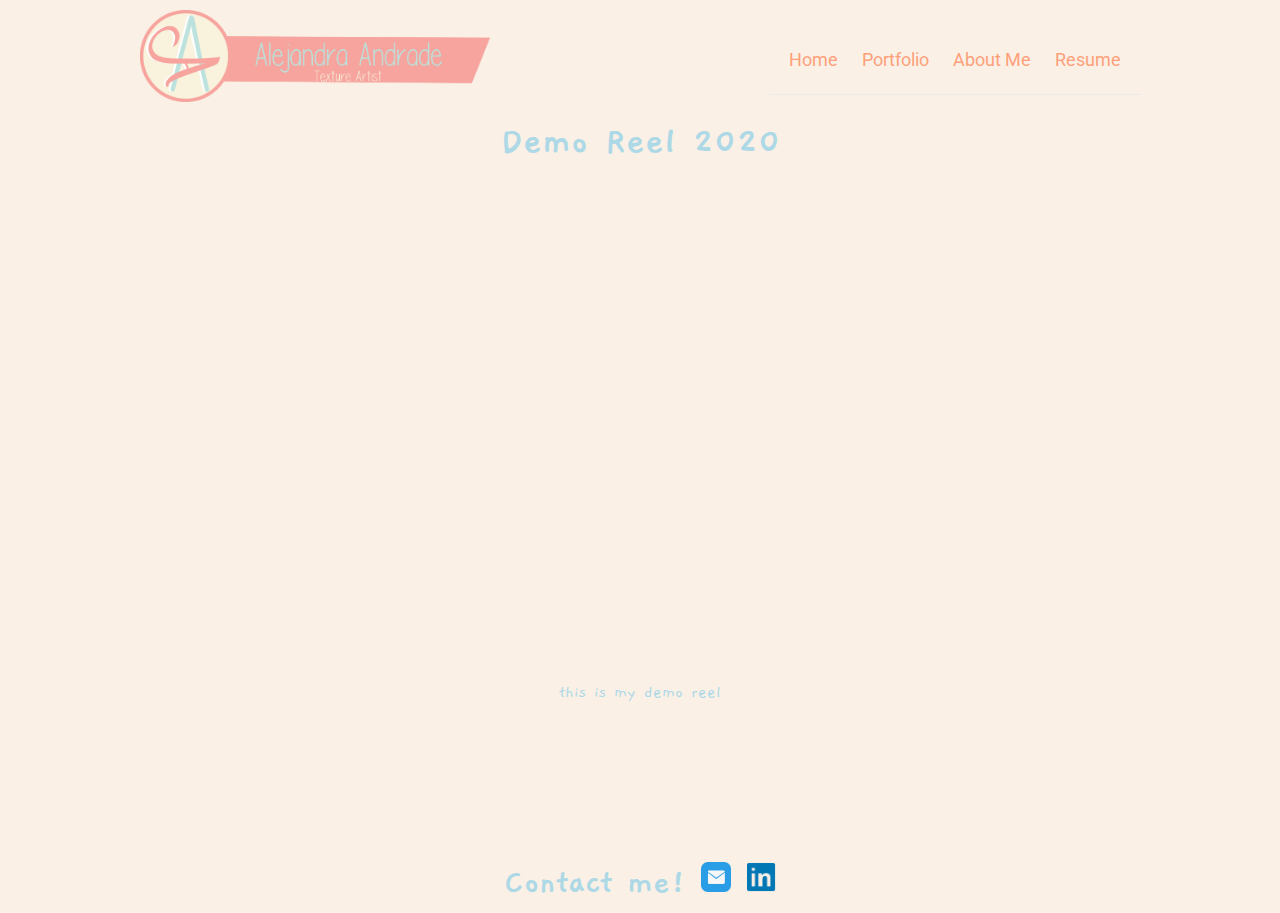
<file: index.html>
<!DOCTYPE html>
<html lang="en">
  <head>
    <title>Alejandra Andrade-Texture Artist</title>
    <meta
      name="description"
      content="Alejandra Andrade is a Texture Artist just graduated from SCAD"
    />
    <meta charset="utf-8" />
    <meta name="robots" content="index,follow" />
    <link
      href="https://fonts.googleapis.com/css?family=Roboto&display=swap"
      rel="stylesheet"
    />
    <link
      href="https://fonts.googleapis.com/css?family=Gaegu&display=swap"
      rel="stylesheet"
    />
    <link rel="icon" href="/img/Logo.png" />
    <meta name="viewport" content="width=device-width, initial-scale=1" />
    <meta http-equiv="X-UA-Compatible" content="ie=edge" />
    <link rel="stylesheet" href="/style.css" />
  </head>
  <body>
    <div class="page-container">
      <div class="container">
        <header>
          <div class="navigation">
            <a href="index.html"
              ><img class="logo" src="/img/Logo_name.png"
            /></a>
            <div class="nav">
              <label for="toggle">&#9776;</label>
              <input type="checkbox" id="toggle" />
              <div class="menu">
                <a href="index.html">Home</a>
                <a href="portfolio.html">Portfolio</a>
                <a href="aboutme.html">About Me</a>
                <a href="resume.html">Resume</a>
              </div>
            </div>
          </div>
        </header>
        <section id="home">
          <h1>Demo Reel 2020</h1>
          <div class="videowrapper">
            <iframe
              src="https://player.vimeo.com/video/388730596?autoplay=1"
              frameborder="0"
              allowfullscreen
            ></iframe>
          </div>
          <p>
            this is my demo reel
          </p>
        </section>
      </div>
      <footer>
        <div id="contact">
          <h1>
            Contact me!
            <a href="mailto:kyueffects@gmail.com"
              ><img width="30" src="/img/email-blue_46940.png"
            /></a>
            <a
              target="_blank"
              href="https://www.linkedin.com/in/alejandraeandrade/"
            >
              <img width="30" src="/img/linkedin.ico" />
            </a>
          </h1>
        </div>
      </footer>
    </div>
  </body>
</html>
</file>
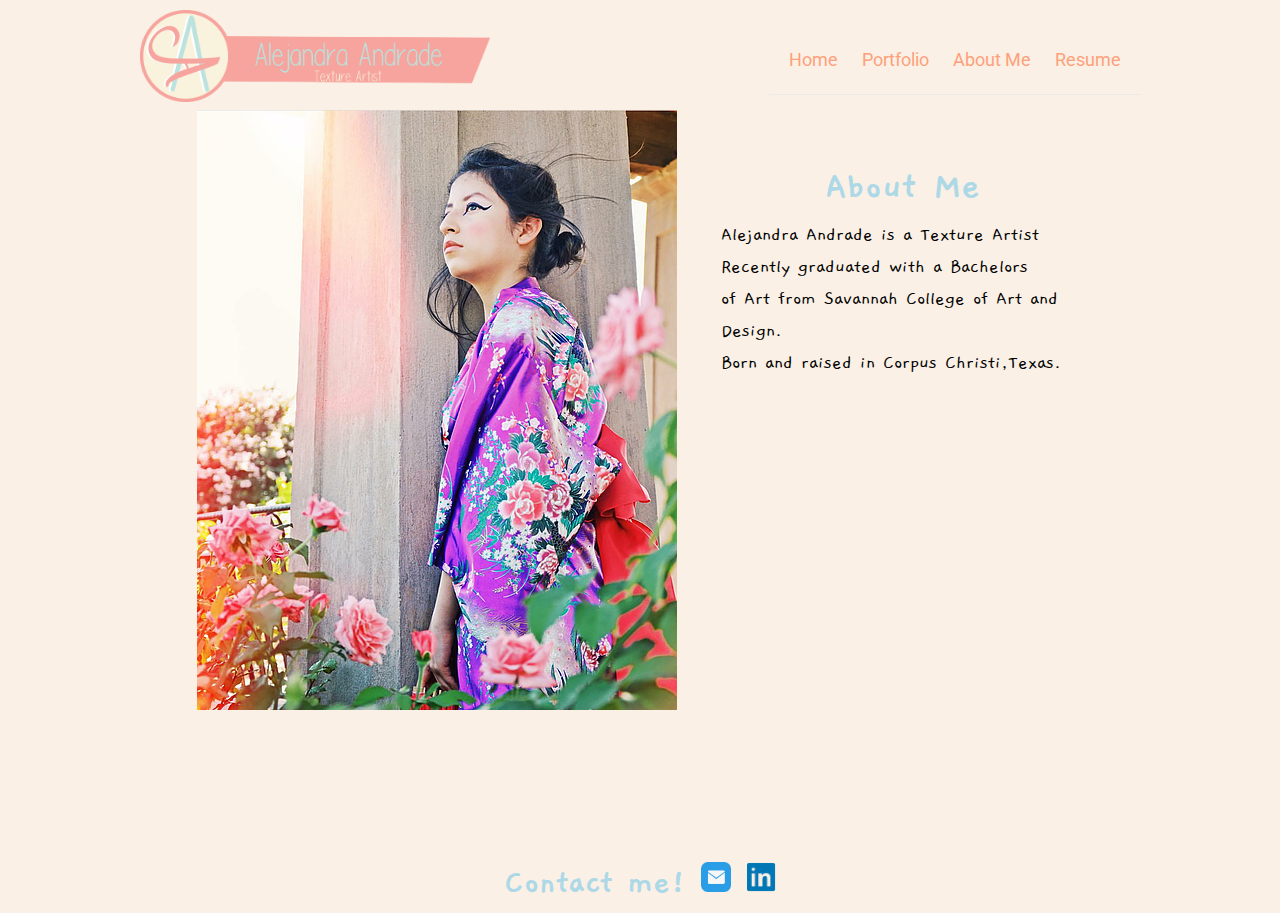
<file: aboutme.html>
<!DOCTYPE html>
<html lang="en">
  <head>
    <title>Alejandra Andrade-Texture Artist</title>
    <meta
      name="description"
      content="Alejandra Andrade is a Texture Artist just graduated from SCAD"
    />
    <meta charset="utf-8" />
    <meta name="robots" content="index,follow" />
    <link
      href="https://fonts.googleapis.com/css?family=Roboto&display=swap"
      rel="stylesheet"
    />
    <link
      href="https://fonts.googleapis.com/css?family=Gaegu&display=swap"
      rel="stylesheet"
    />
    <link rel="icon" href="/img/Logo.png" />
    <meta name="viewport" content="width=device-width, initial-scale=1" />
    <meta http-equiv="X-UA-Compatible" content="ie=edge" />
    <link rel="stylesheet" href="/style.css" />
  </head>
  <body>
    <div class="page-container">
      <div class="container">
        <header>
          <div class="navigation">
            <a href="index.html"
              ><img class="logo" src="/img/Logo_name.png"
            /></a>
            <div class="nav">
              <label for="toggle">&#9776;</label>
              <input type="checkbox" id="toggle" />
              <div class="menu">
                <a href="index.html">Home</a>
                <a href="portfolio.html">Portfolio</a>
                <a href="aboutme.html">About Me</a>
                <a href="resume.html">Resume</a>
              </div>
            </div>
          </div>
        </header>
        <section id="aboutme">
          <div class="aboutmepage">
            <div class="imgbox">
              <img src="/img/alejandra_andrade.png" alt="alejandra andrade" />
            </div>
            <div class="content">
              <h1>About Me</h1>
              <p>Alejandra Andrade is a Texture Artist</p>
              <p>Recently graduated with a Bachelors</p>
              <p>of Art from Savannah College of Art and Design.</p>
              <p>Born and raised in Corpus Christi,Texas.</p>
              <p></p>
              <p></p>
              <p></p>
            </div>
          </div>
        </section>
      </div>
      <footer>
        <div id="contact">
          <h1>
            Contact me!
            <a href="mailto:kyueffects@gmail.com"
              ><img width="30" src="/img/email-blue_46940.png"
            /></a>
            <a
              target="_blank"
              href="https://www.linkedin.com/in/alejandraeandrade/"
            >
              <img width="30" src="/img/linkedin.ico" />
            </a>
          </h1>
        </div>
      </footer>
    </div>
  </body>
</html>
</file>
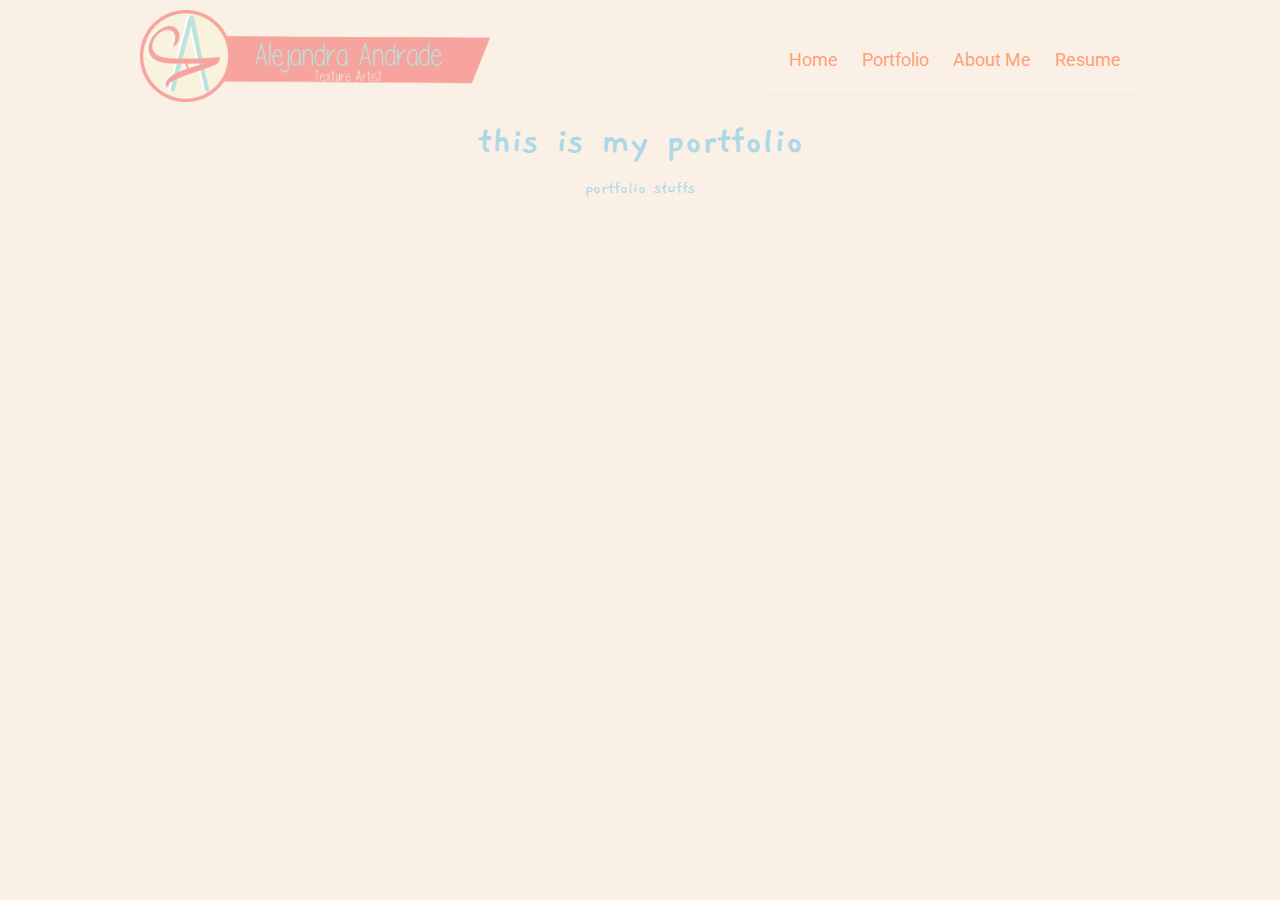
<file: portfolio.html>
<!DOCTYPE html>
<html>
  <head>
    <title>Alejandra Andrade-Texture Artist</title>
    <meta name="description" content="Alejandra Andrade is a Texture Artist just graduated from SCAD" />
    <meta charset="utf-8" />
    <meta name="robots" content="index,follow" />
    <link href="https://fonts.googleapis.com/css?family=Roboto&display=swap" rel="stylesheet" />
    <link href="https://fonts.googleapis.com/css?family=Gaegu&display=swap" rel="stylesheet" />
    <link rel="icon" href="/img/Logo.png" />
    <meta name="viewport" content="width=device-width, initial-scale=1" />
    <meta http-equiv="X-UA-Compatible" content="ie=edge" />
    <link rel="stylesheet" href="/style.css" />
  </head>
<body>
  <header>
    <div class="navigation">
      <a href="index.html"><img class="logo" src="/img/Logo_name.png"/></a>
      <div class="nav">
        <label for="toggle">&#9776;</label>
        <input type="checkbox" id="toggle" />
        <div class="menu">
          <a href="index.html#home">Home</a>
          <a href="portfolio.html">Portfolio</a>
          <a href="index.html#aboutme">About Me</a>
          <a href="index.html#resume">Resume</a>
        </div>
      </div>
    </div>
  </header>
</section>
<section id="portfolio">
  <h1>this is my portfolio</h1>
  <p>
    portfolio stuffs
  </p>
</section>

  </body>
</html>
</file>
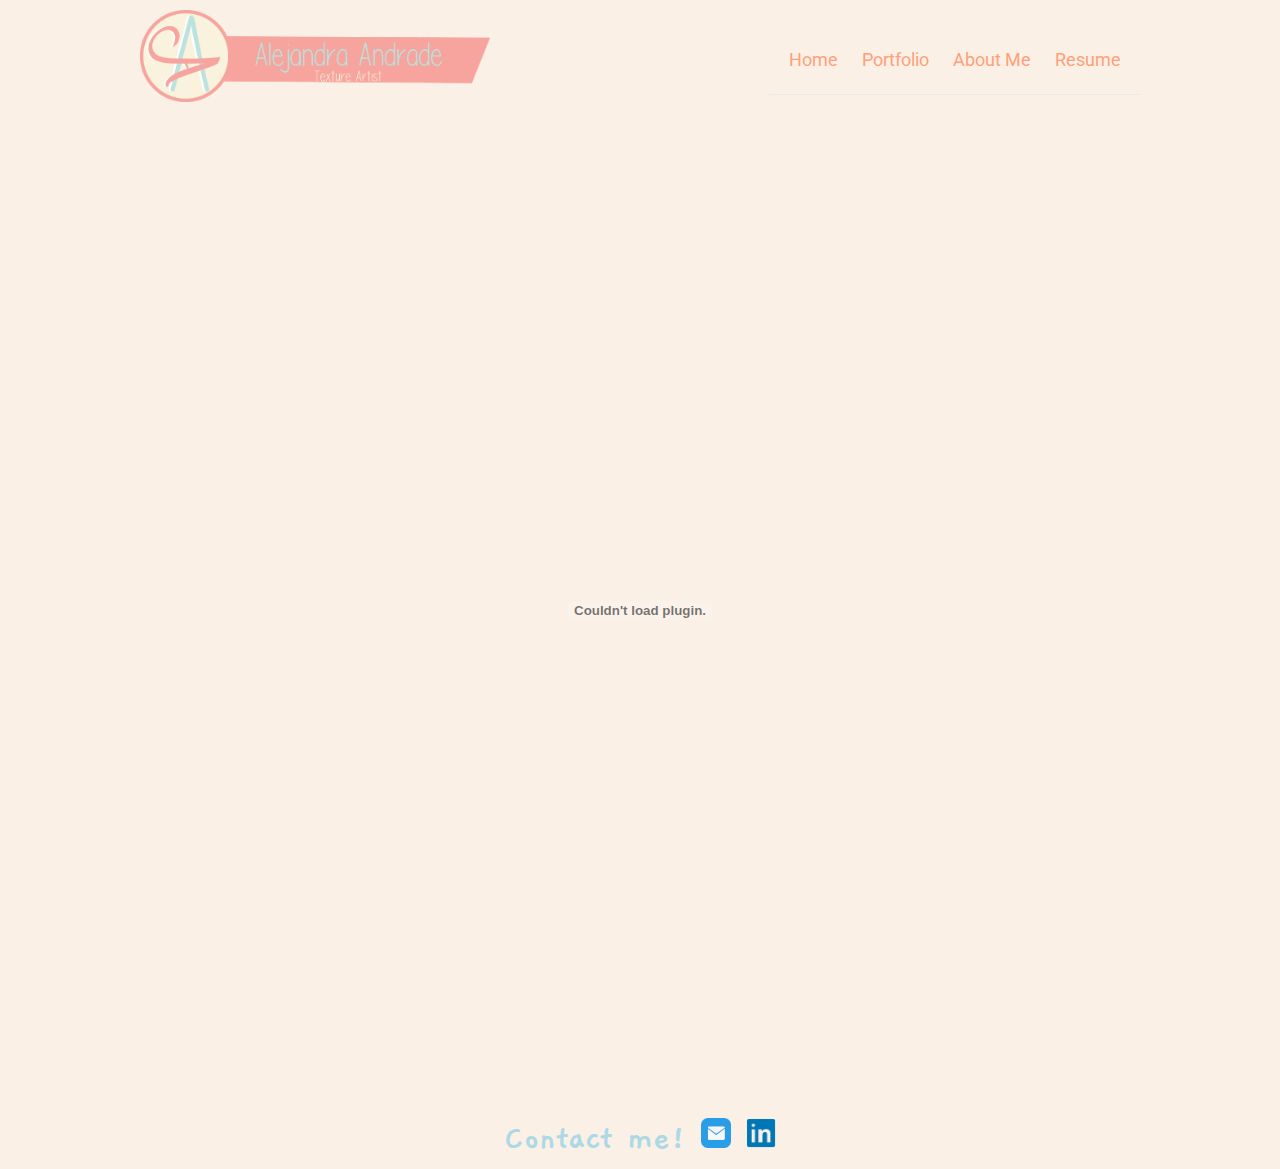
<file: resume.html>
<!DOCTYPE html>
<html lang="en">
  <head>
    <title>Alejandra Andrade-Texture Artist</title>
    <meta
      name="description"
      content="Alejandra Andrade is a Texture Artist just graduated from SCAD"
    />
    <meta charset="utf-8" />
    <meta name="robots" content="index,follow" />
    <link
      href="https://fonts.googleapis.com/css?family=Roboto&display=swap"
      rel="stylesheet"
    />
    <link
      href="https://fonts.googleapis.com/css?family=Gaegu&display=swap"
      rel="stylesheet"
    />
    <link rel="icon" href="/img/Logo.png" />
    <meta name="viewport" content="width=device-width, initial-scale=1" />
    <meta http-equiv="X-UA-Compatible" content="ie=edge" />
    <link rel="stylesheet" href="/style.css" />
  </head>
  <body>
    <div class="page-container">
      <div class="container">
        <header>
          <div class="navigation">
            <a href="index.html"
              ><img class="logo" src="/img/Logo_name.png"
            /></a>
            <div class="nav">
              <label for="toggle">&#9776;</label>
              <input type="checkbox" id="toggle" />
              <div class="menu">
                <a href="index.html">Home</a>
                <a href="portfolio.html">Portfolio</a>
                <a href="aboutme.html">About Me</a>
                <a href="resume.html">Resume</a>
              </div>
            </div>
          </div>
        </header>
        <section id="resume">
          <embed
            src="/img/Resume.pdf"
            type="application/pdf"
            width="80%"
            height="1000px"
          />
        </section>
        <div class="space"></div>
      </div>
      <footer>
        <div id="contact">
          <h1>
            Contact me!
            <a href="mailto:kyueffects@gmail.com"
              ><img width="30" src="/img/email-blue_46940.png"
            /></a>
            <a
              target="_blank"
              href="https://www.linkedin.com/in/alejandraeandrade/"
            >
              <img width="30" src="/img/linkedin.ico" />
            </a>
          </h1>
        </div>
      </footer>
    </div>
  </body>
</html>
</file>
<file: style.css>
* {
  margin: 0;
  padding: 0;
  box-sizing: border-box;
}

html {
  font-size: 62.5%;
}

body {
  font-family: "Roboto", sans-serif;
  background: linen;
  color: lightblue;
  line-height: 1.6;
  font-size: 1.8rem;
  /*
  overflow: hidden; */
}

/*CSS Smooth Scroll */
/*
.container {
  width: 100%;
  height: 100%;

  overflow-y: scroll;
  scroll-behavior: smooth;
  scroll-snap-type: y mandatory; 
}*/

.navigation {
  width: 100%;
  display: flex;
  justify-content: space-around;
  align-items: center;
  min-height: 8vh;
  margin: 10px 0 auto;
  position: static;
  z-index: 1;
  background: rgba(0, 0, 0, 0);
}

.logo {
  width: 350px;
}

.nav {
  border-bottom: 1px solid #eaeaeb;
  display: block;
  height: 70px;
  line-height: 70px;
}
.menu {
  margin: 0 10px;
}
.menu a {
  clear: right;
  text-decoration: none;
  color: lightsalmon;
  margin: 0 10px;
  line-height: 70px;
}

.menu a:hover {
  color: lightblue;
}

label {
  font-size: 26px;
  line-height: 70px;
  width: 70px;
  display: none;
}

#toggle {
  display: none;
}

.videowrapper {
  position: relative;
  height: 56vh;
  width: 100vh;
}

.videowrapper iframe {
  position: relative;
  left: 0px;
  top: 0px;
  right: 0px;
  bottom: 0px;
  height: 100%;
  width: 100%;
}

section {
  font-family: "Gaegu", cursive;
  display: flex;
  flex-direction: column;
  align-items: center;
  justify-content: center;
  text-align: center;
  scroll-snap-align: center;
}

section h1 {
  font-size: 4rem;
}

section h1 p {
  font-size: 1.5rem;
}

.aboutmepage {
  display: flex;
  text-align: left;
  font-size: 2rem;
  color: black;
}

.content {
  padding: 5% 0 0 5%;
}

.content h1 {
  color: lightblue;
  text-align: center;
}
.content p {
  color: black;
}

.page-container {
  position: relative;
  min-height: 100vh;
}

.container {
  padding-bottom: 0rem;
}

.space {
  padding: 2.8rem;
}

footer {
  position: absolute;
  bottom: 0;
  height: 5.5rem;
  width: 100%;
  text-align: center;
  font-family: "Gaegu", cursive;
  color: lightblue;
  font-size: 1.8rem;
}

@media screen and (max-width: 830px) {
  .navigation {
    width: 100%;
    display: flex;
    justify-content: center;
    margin: 10px 32px auto;
    background: rgba(0, 0, 0, 0);
  }

  label {
    margin: 0 0 0 45%;
    display: block;
    cursor: pointer;
  }
  .nav {
    margin: 0 auto;
  }
  .menu {
    background-color: rgba(246, 164, 157, 0.7);
    text-align: center;
    width: 100%;
    display: none;
  }
  .menu a {
    display: block;
    color: linen;
    border-bottom: 1px solid #eaeaeb;
    margin: 0 auto;
  }
  #toggle:checked + .menu {
    display: block;
  }
}
</file>
